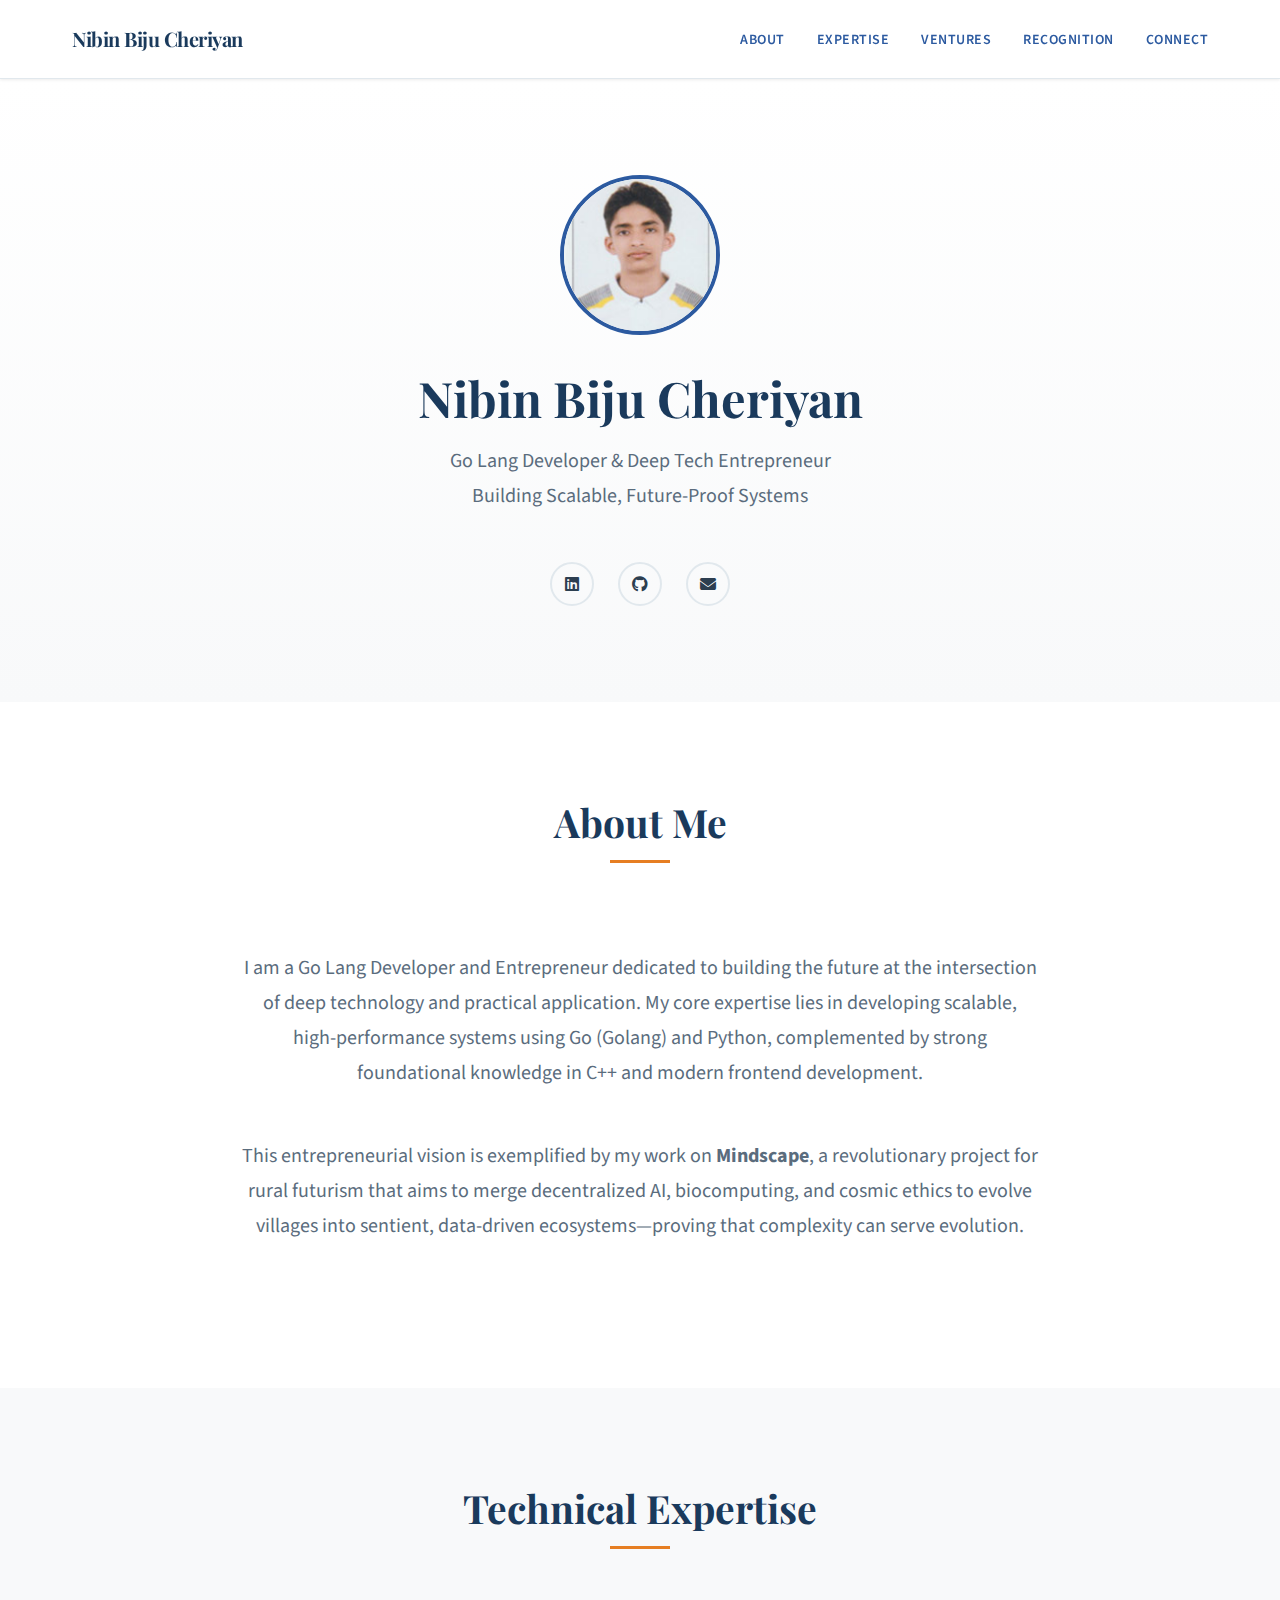
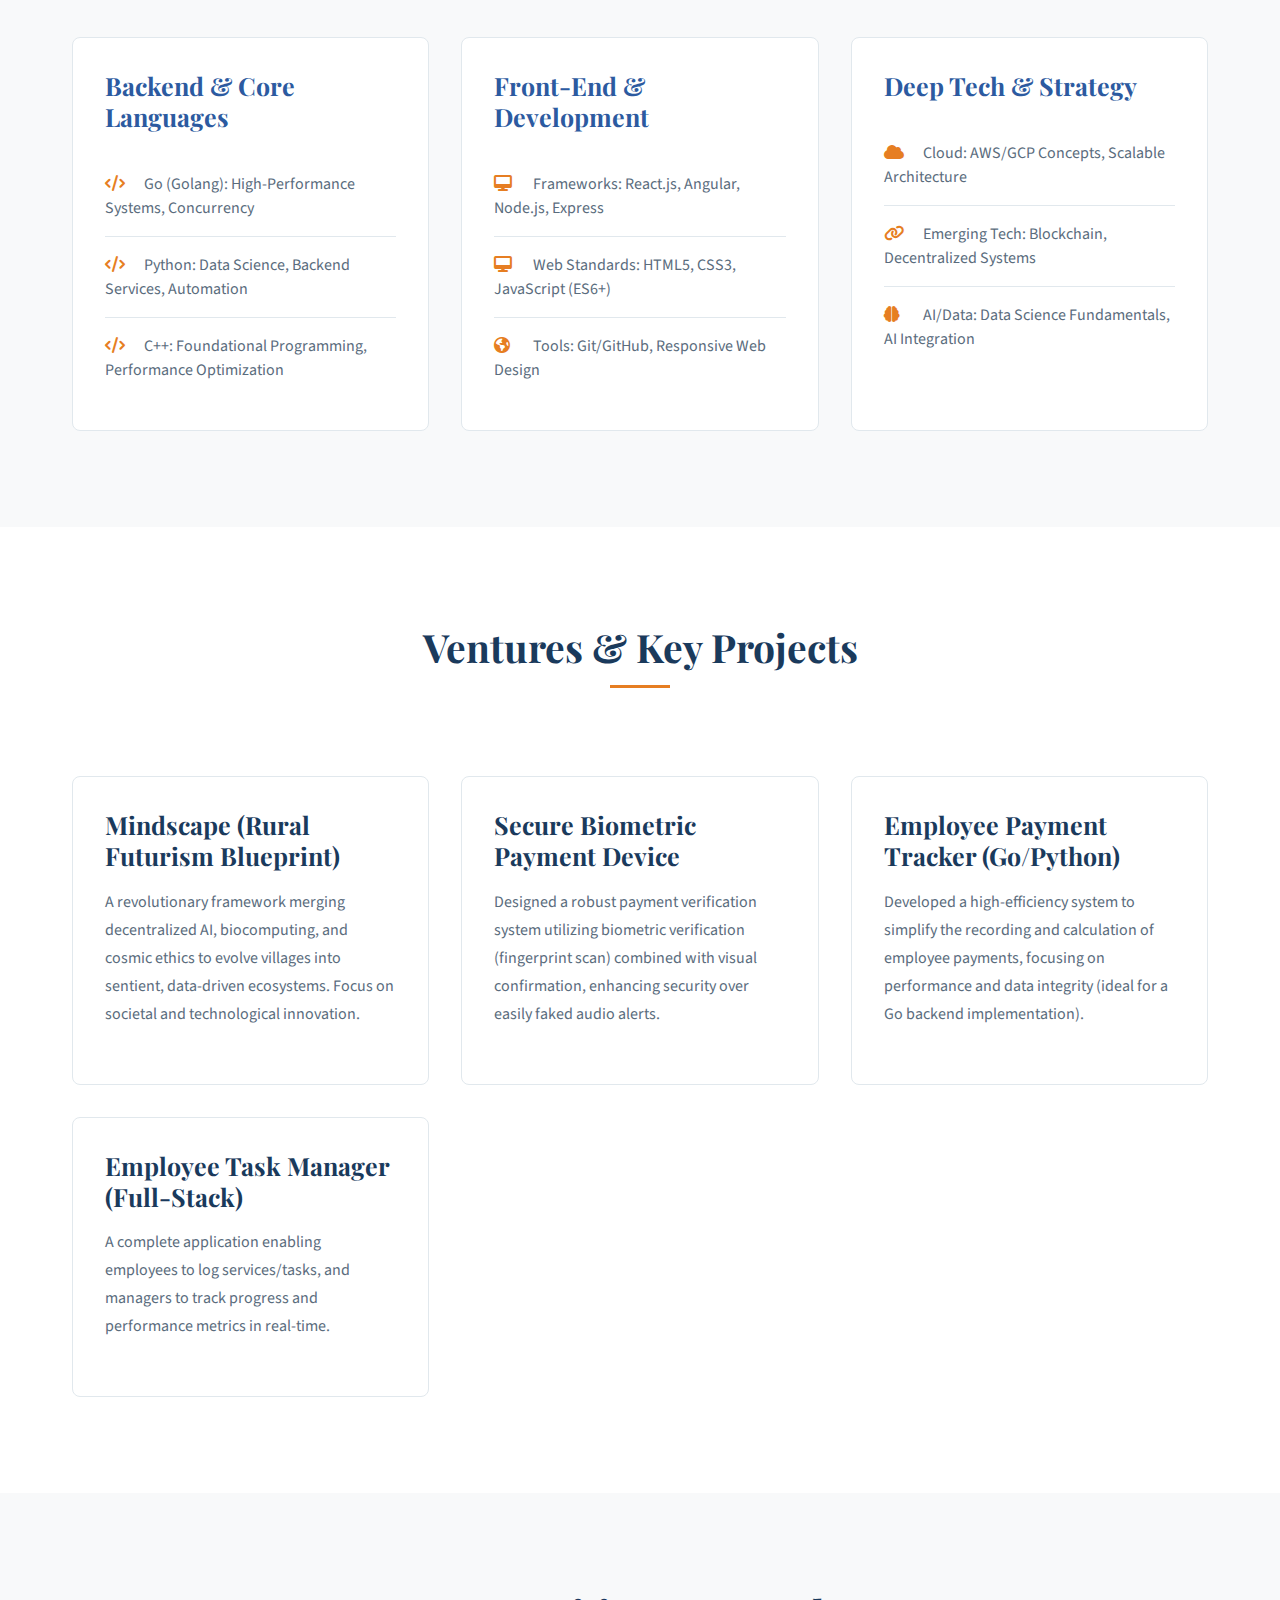
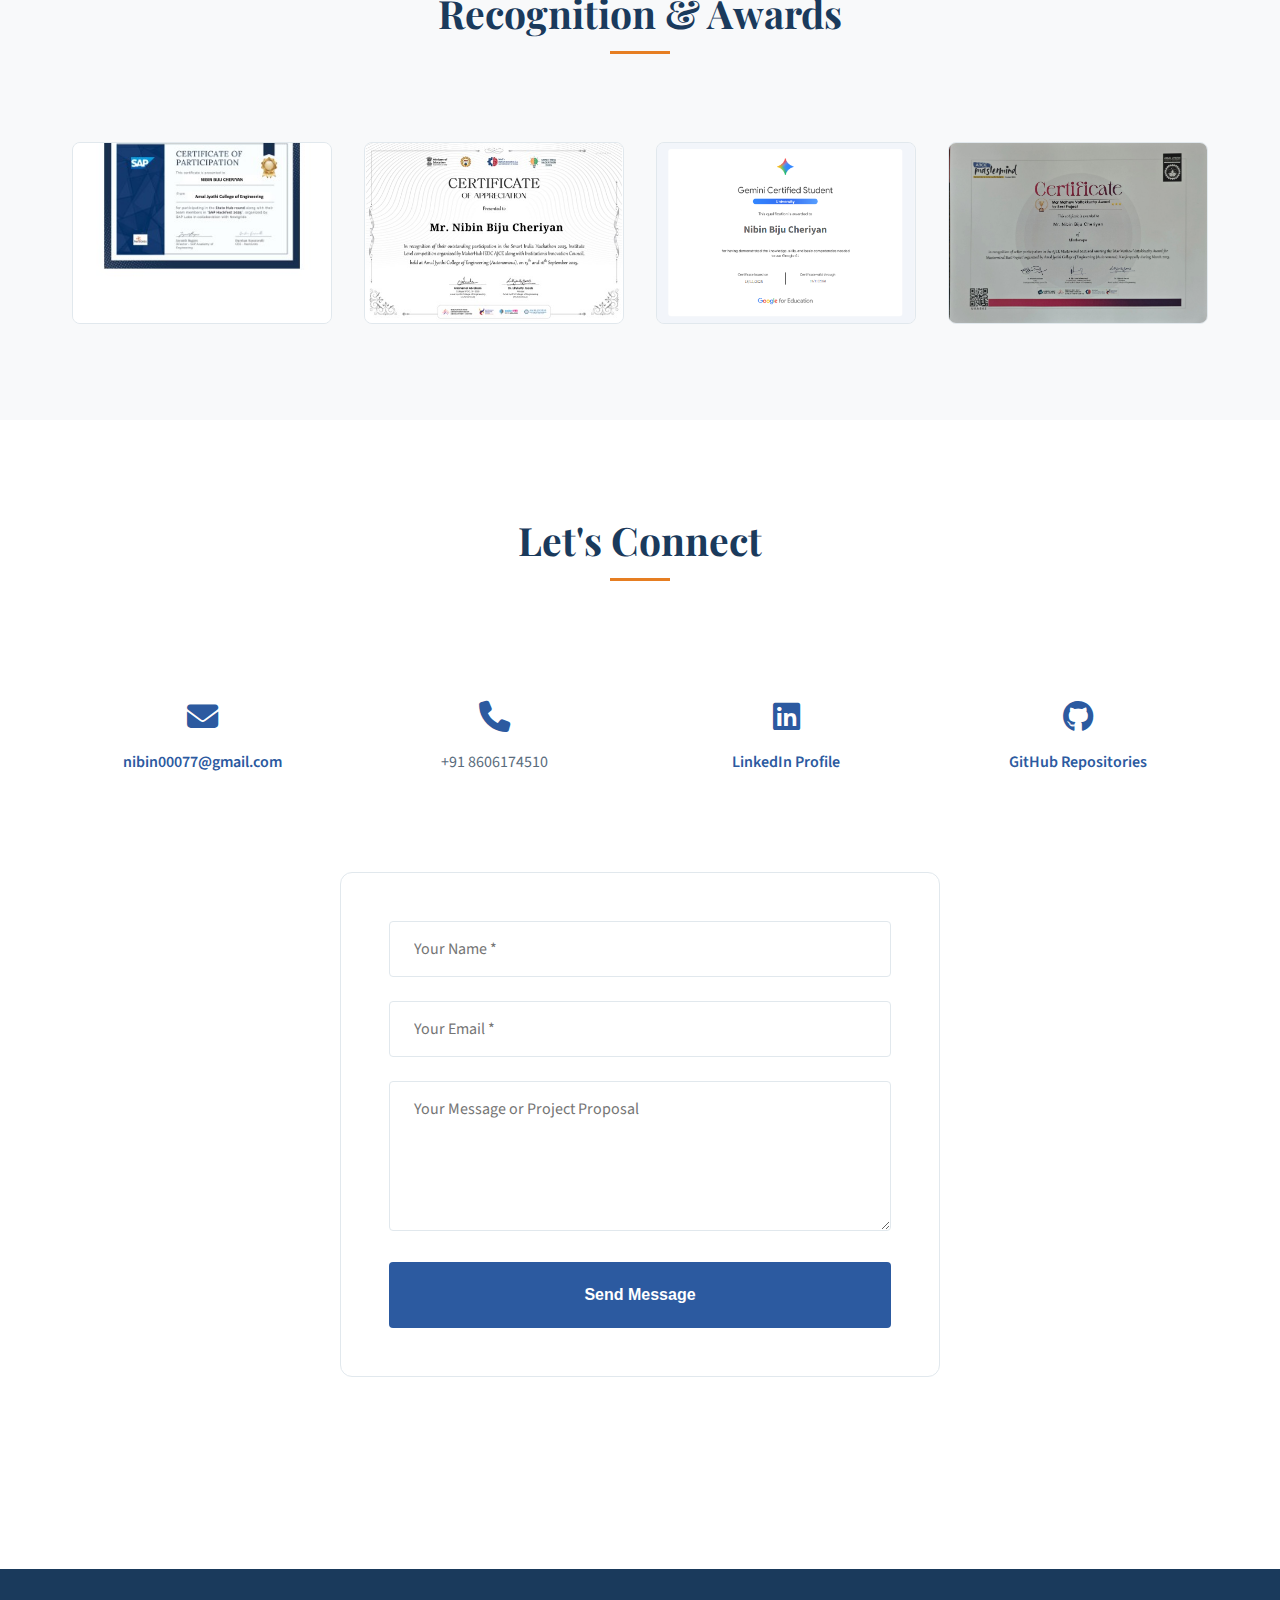
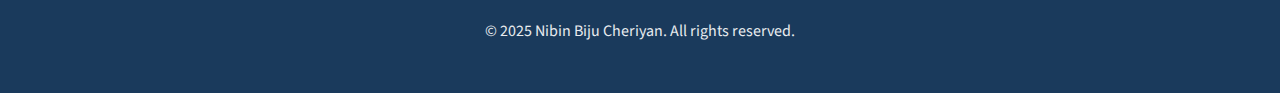
<file: index.html>
<!DOCTYPE html>
<html lang="en">
<head>
    <meta charset="UTF-8">
    <meta name="viewport" content="width=device-width, initial-scale=1.0">
    <title>Nibin Biju Cheriyan - Go Lang Developer & Entrepreneur</title>
    <link href="https://fonts.googleapis.com/css2?family=Playfair+Display:wght@600;700&family=Source+Sans+3:wght@400;600;700&display=swap" rel="stylesheet">
    <link rel="stylesheet" href="https://cdnjs.cloudflare.com/ajax/libs/font-awesome/6.4.0/css/all.min.css">
    <link rel="stylesheet" href="style.css">
    

</head>
<body>
    <nav>
        <div class="container">
            <div class="nav-container">
                <div class="nav-logo">Nibin Biju Cheriyan</div>
                <ul class="nav-links">
                    <li><a href="#about">About</a></li>
                    <li><a href="#skills">Expertise</a></li>
                    <li><a href="#projects">Ventures</a></li>
                    <li><a href="#achievements">Recognition</a></li>
                    <li><a href="#contact">Connect</a></li>
                </ul>
            </div>
        </div>
    </nav>

    <section class="hero">
        <div class="container">
            <img src="photos/nibin photo.jpg" alt="Nibin Biju Cheriyan" class="profile-image">
            <h1>Nibin Biju Cheriyan</h1>
            <p class="tagline">Go Lang Developer & Deep Tech Entrepreneur<br>Building Scalable, Future-Proof Systems</p>
            <div class="social-links">
                <a href="https://www.linkedin.com/in/nibin-biju-cheriyan-59a71b333/" target="_blank" aria-label="LinkedIn">
                    <i class="fab fa-linkedin"></i>
                </a>
                <a href="https://github.com/NibinBijuCheriyan/NibinBijuCheriyan" target="_blank" aria-label="GitHub">
                    <i class="fab fa-github"></i>
                </a>
                <a href="mailto:nibin00077@gmail.com" aria-label="Email">
                    <i class="fas fa-envelope"></i>
                </a>
            </div>
        </div>
    </section>

    <section id="about">
        <div class="container">
            <div class="section-header">
                <h2>About Me</h2>
            </div>
            <p class="section-intro">
                I am a Go Lang Developer and Entrepreneur dedicated to building the future at the intersection of deep technology and practical application. My core expertise lies in developing scalable, high-performance systems using Go (Golang) and Python, complemented by strong foundational knowledge in C++ and modern frontend development.
            </p>
            <p class="section-intro">
                This entrepreneurial vision is exemplified by my work on <strong>Mindscape</strong>, a revolutionary project for rural futurism that aims to merge decentralized AI, biocomputing, and cosmic ethics to evolve villages into sentient, data-driven ecosystems—proving that complexity can serve evolution.
            </p>
        </div>
    </section>

    <section id="skills">
        <div class="container">
            <div class="section-header">
                <h2>Technical Expertise</h2>
            </div>
            <div class="skills-grid">
                <div class="card skill-card">
                    <h3>Backend & Core Languages</h3>
                    <ul class="skill-list">
                        <li><i class="fas fa-code"></i> Go (Golang): High-Performance Systems, Concurrency</li>
                        <li><i class="fas fa-code"></i> Python: Data Science, Backend Services, Automation</li>
                        <li><i class="fas fa-code"></i> C++: Foundational Programming, Performance Optimization</li>
                    </ul>
                </div>
                <div class="card skill-card">
                    <h3>Front-End & Development</h3>
                    <ul class="skill-list">
                        <li><i class="fas fa-desktop"></i> Frameworks: React.js, Angular, Node.js, Express</li>
                        <li><i class="fas fa-desktop"></i> Web Standards: HTML5, CSS3, JavaScript (ES6+)</li>
                        <li><i class="fas fa-globe-americas"></i> Tools: Git/GitHub, Responsive Web Design</li>
                    </ul>
                </div>
                <div class="card skill-card">
                    <h3>Deep Tech & Strategy</h3>
                    <ul class="skill-list">
                        <li><i class="fas fa-cloud"></i> Cloud: AWS/GCP Concepts, Scalable Architecture</li>
                        <li><i class="fas fa-link"></i> Emerging Tech: Blockchain, Decentralized Systems</li>
                        <li><i class="fas fa-brain"></i> AI/Data: Data Science Fundamentals, AI Integration</li>
                    </ul>
                </div>
            </div>
        </div>
    </section>

    <section id="projects">
        <div class="container">
            <div class="section-header">
                <h2>Ventures & Key Projects</h2>
            </div>
            <div class="grid grid-2">
                <div class="card project-card">
                    <h4>Mindscape (Rural Futurism Blueprint)</h4>
                    <p>A revolutionary framework merging decentralized AI, biocomputing, and cosmic ethics to evolve villages into sentient, data-driven ecosystems. Focus on societal and technological innovation.</p>
                </div>
                <div class="card project-card">
                    <h4>Secure Biometric Payment Device</h4>
                    <p>Designed a robust payment verification system utilizing biometric verification (fingerprint scan) combined with visual confirmation, enhancing security over easily faked audio alerts.</p>
                </div>
                <div class="card project-card">
                    <h4>Employee Payment Tracker (Go/Python)</h4>
                    <p>Developed a high-efficiency system to simplify the recording and calculation of employee payments, focusing on performance and data integrity (ideal for a Go backend implementation).</p>
                </div>
                <div class="card project-card">
                    <h4>Employee Task Manager (Full-Stack)</h4>
                    <p>A complete application enabling employees to log services/tasks, and managers to track progress and performance metrics in real-time.</p>
                </div>
            </div>
        </div>
    </section>

    <section id="achievements">
        <div class="container">
            <div class="section-header">
                <h2>Recognition & Awards</h2>
            </div>
            <div class="achievements-grid">
                <a href="https://www.linkedin.com/feed/update/urn:li:activity:7374766475355656192/" target="_blank" class="achievement-item">
                    <img src="photos/1758281091814.png" alt="Achievement 1">
                </a>
                <a href="https://www.linkedin.com/feed/update/urn:li:activity:7386365289694855168/" target="_blank" class="achievement-item">
                    <img src="photos/1761046661204.png" alt="Achievement 2">
                </a>
                <a href="https://www.linkedin.com/feed/update/urn:li:activity:7396787389857234944/" target="_blank" class="achievement-item">
                    <img src="photos/gemini.png" alt="Achievement 3">
                </a>
                <a href="https://www.linkedin.com/posts/nibin-biju-cheriyan-59a71b333_innovation-engineering-award-activity-7310861863704055808-mqIA" target="_blank" class="achievement-item">
                    <img src="photos/1743045289296.png" alt="Achievement 4">
                </a>
            </div>
        </div>
    </section>

    <section id="contact">
        <div class="container">
            <div class="section-header">
                <h2>Let's Connect</h2>
            </div>
            <div class="contact-info">
                <div class="contact-item">
                    <i class="fas fa-envelope"></i>
                    <p><a href="mailto:nibin00077@gmail.com">nibin00077@gmail.com</a></p>
                </div>
                <div class="contact-item">
                    <i class="fas fa-phone"></i>
                    <p>+91 8606174510</p>
                </div>
                <div class="contact-item">
                    <i class="fab fa-linkedin"></i>
                    <p><a href="https://www.linkedin.com/in/nibin-biju-cheriyan-59a71b333/" target="_blank">LinkedIn Profile</a></p>
                </div>
                <div class="contact-item">
                    <i class="fab fa-github"></i>
                    <p><a href="https://github.com/NibinBijuCheriyan/NibinBijuCheriyan" target="_blank">GitHub Repositories</a></p>
                </div>
            </div>
            
            <form class="contact-form" onsubmit="alert('Thank you for your message! I will be in touch soon.'); return false;">
                <div class="form-group">
                    <input type="text" placeholder="Your Name *" required>
                </div>
                <div class="form-group">
                    <input type="email" placeholder="Your Email *" required>
                </div>
                <div class="form-group">
                    <textarea placeholder="Your Message or Project Proposal"></textarea>
                </div>
                <button type="submit" class="btn-primary">Send Message</button>
            </form>
        </div>
    </section>

    <footer>
        <div class="container">
            <p>&copy; 2025 Nibin Biju Cheriyan. All rights reserved.</p>
        </div>
    </footer>

    <script>
        // Smooth scroll
        document.querySelectorAll('a[href^="#"]').forEach(anchor => {
            anchor.addEventListener('click', function (e) {
                e.preventDefault();
                const target = document.querySelector(this.getAttribute('href'));
                if (target) {
                    target.scrollIntoView({ behavior: 'smooth' });
                }
            });
        });
    </script>
</body>
</html>
</file>
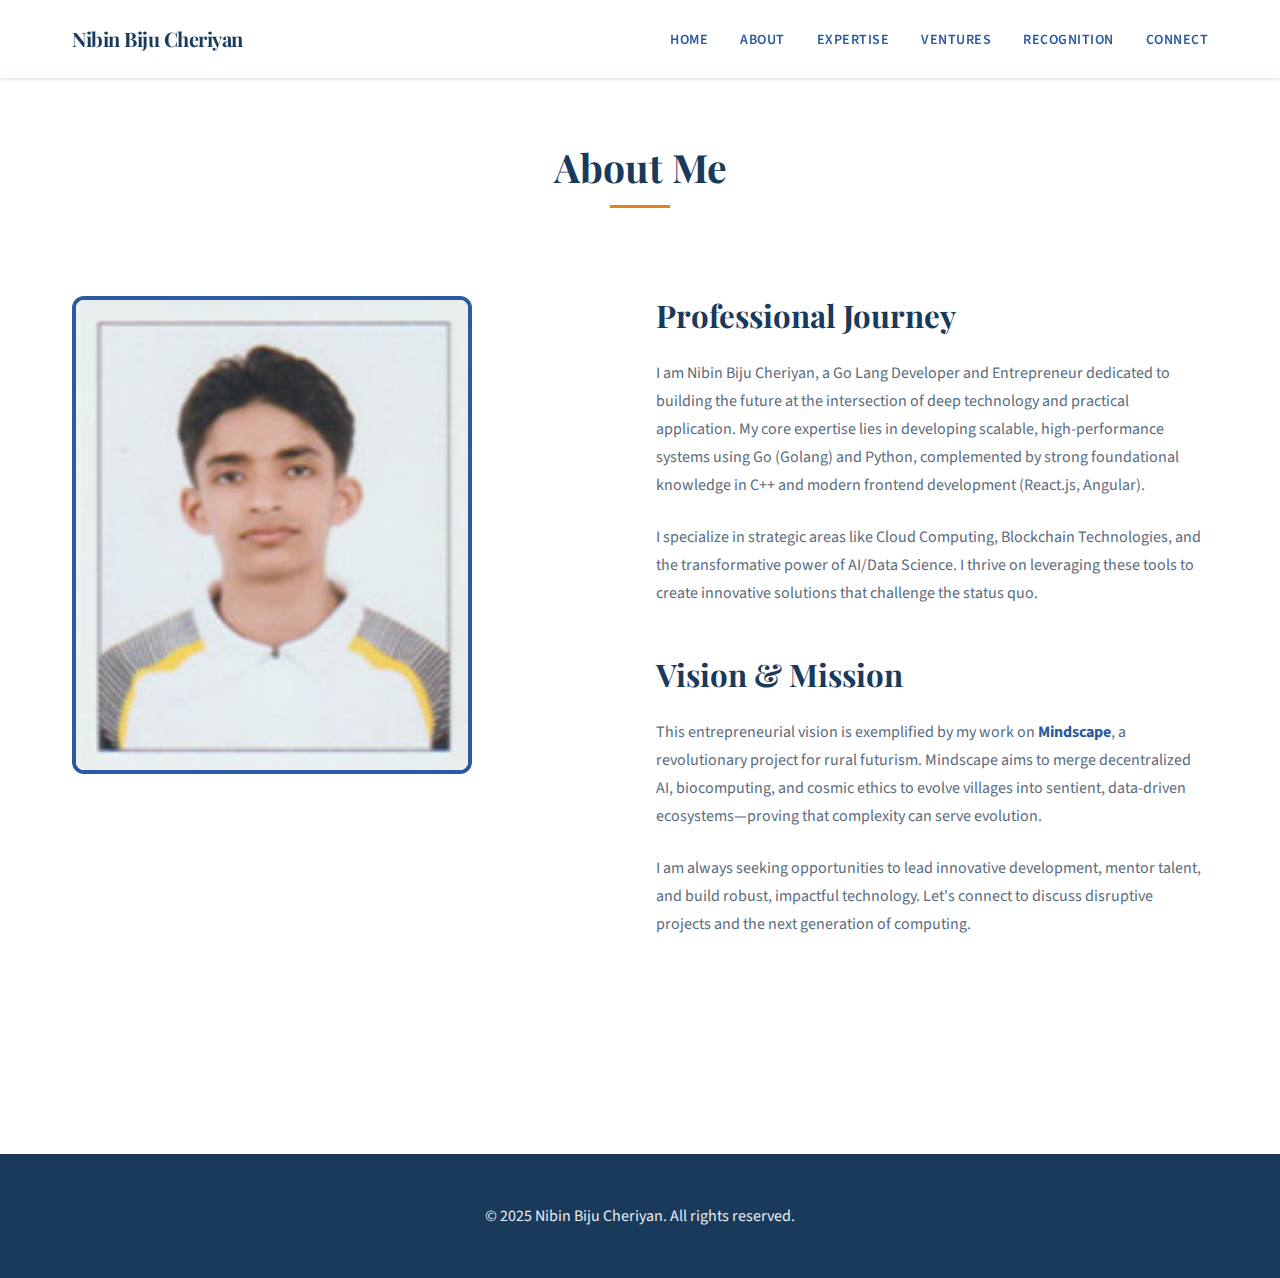
<file: about.html>
<!DOCTYPE html>
<html lang="en">
<head>
    <meta charset="UTF-8">
    <meta name="viewport" content="width=device-width, initial-scale=1.0">
    <title>About Me</title>
    <link rel="stylesheet" href="style.css">
    <link href="https://fonts.googleapis.com/css2?family=Playfair+Display:wght@600;700&family=Source+Sans+3:wght@400;600;700&display=swap" rel="stylesheet">
    <link rel="stylesheet" href="https://cdnjs.cloudflare.com/ajax/libs/font-awesome/6.4.0/css/all.min.css">
</head>
<body>

    <!-- navbar -->
    <nav>
        <div class="container">
            <div class="nav-container">
                <div class="nav-logo" onclick="navigateTo('home')">Nibin Biju Cheriyan</div>
                <ul class="nav-links">
                    <li><a href="index.html">Home</a></li>
                    <li><a href="about.html">About</a></li>
                    <li><a href="expertise.html">Expertise</a></li>
                    <li><a href="ventures.html">Ventures</a></li>
                    <li><a href="recoginition.html">Recognition</a></li>
                    <li><a href="connect.html">Connect</a></li>
                </ul>
            </div>
        </div>
    </nav>

    
     <div id="about" class="page">
        <section style="padding-top: var(--space-2xl);">
            <div class="container">
                <div class="section-header">
                    <h2>About Me</h2>
                </div>
                <div class="grid grid-2" style="align-items: start;">
                    <div>
                        <img src="photos/nibin photo.jpg" alt="Nibin Biju Cheriyan" style="width: 100%; max-width: 400px; border-radius: var(--radius-lg); border: 4px solid var(--primary-color);">
                    </div>
                    <div>
                        <h3>Professional Journey</h3>
                        <p style="color: var(--text-secondary); line-height: var(--line-height-relaxed);">
                            I am Nibin Biju Cheriyan, a Go Lang Developer and Entrepreneur dedicated to building the future at the intersection of deep technology and practical application. My core expertise lies in developing scalable, high-performance systems using Go (Golang) and Python, complemented by strong foundational knowledge in C++ and modern frontend development (React.js, Angular).
                        </p>
                        <p style="color: var(--text-secondary); line-height: var(--line-height-relaxed);">
                            I specialize in strategic areas like Cloud Computing, Blockchain Technologies, and the transformative power of AI/Data Science. I thrive on leveraging these tools to create innovative solutions that challenge the status quo.
                        </p>
                        
                        <h3 style="margin-top: var(--space-xl);">Vision & Mission</h3>
                        <p style="color: var(--text-secondary); line-height: var(--line-height-relaxed);">
                            This entrepreneurial vision is exemplified by my work on <strong style="color: var(--primary-color);">Mindscape</strong>, a revolutionary project for rural futurism. Mindscape aims to merge decentralized AI, biocomputing, and cosmic ethics to evolve villages into sentient, data-driven ecosystems—proving that complexity can serve evolution.
                        </p>
                        <p style="color: var(--text-secondary); line-height: var(--line-height-relaxed);">
                            I am always seeking opportunities to lead innovative development, mentor talent, and build robust, impactful technology. Let's connect to discuss disruptive projects and the next generation of computing.
                        </p>
                    </div>
                </div>
            </div>
        </section>
    </div>
    
     <footer>
        <div class="container">
            <p>&copy; 2025 Nibin Biju Cheriyan. All rights reserved.</p>
        </div>
    </footer>

        <script>
        function navigateTo(pageId) {
            // Hide all pages
            document.querySelectorAll('.page').forEach(page => {
                page.classList.remove('active');
            });
            
            // Show selected page
            document.getElementById(pageId).classList.add('active');
            
            // Update active nav link
            document.querySelectorAll('.nav-links a').forEach(link => {
                link.classList.remove('active');
            });
            event.target.classList.add('active');
            
            // Scroll to top
            window.scrollTo({ top: 0, behavior: 'smooth' });
        }
    </script>
</body>
</html>
</file>
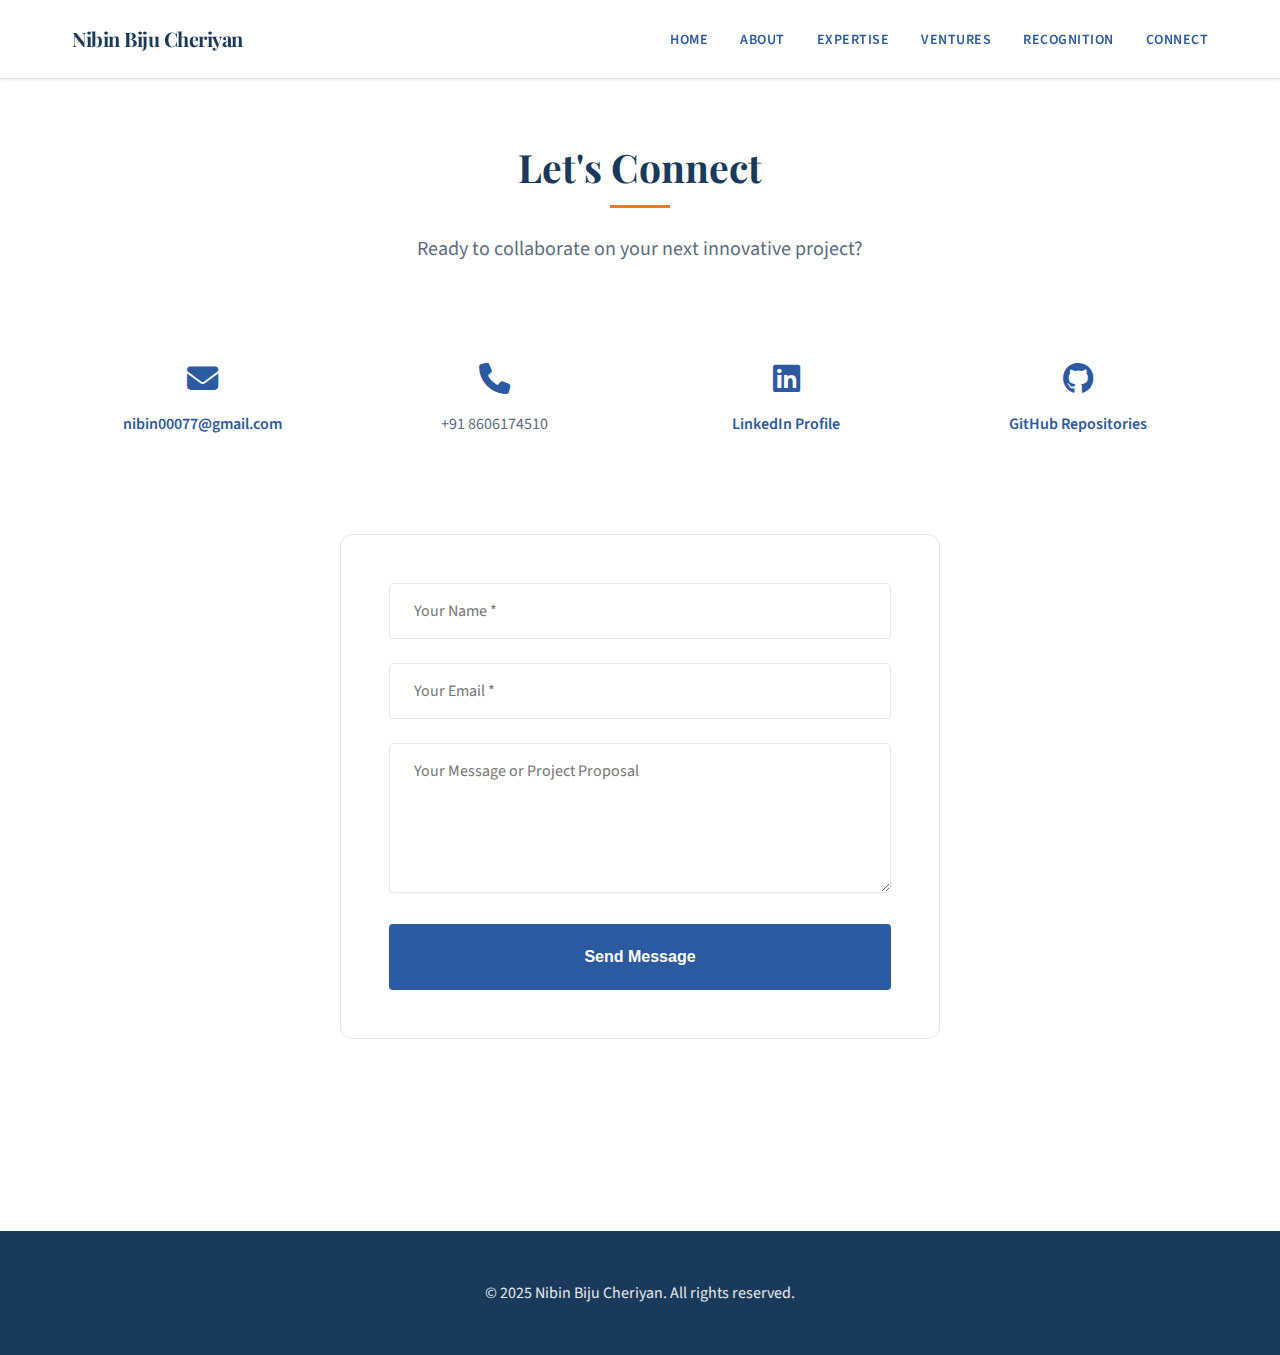
<file: connect.html>
<!DOCTYPE html>
<html lang="en">
<head>
    <meta charset="UTF-8">
    <meta name="viewport" content="width=device-width, initial-scale=1.0">
    <title>Let's connect</title>
    <link rel="stylesheet" href="style.css">
    <link href="https://fonts.googleapis.com/css2?family=Playfair+Display:wght@600;700&family=Source+Sans+3:wght@400;600;700&display=swap" rel="stylesheet">
    <link rel="stylesheet" href="https://cdnjs.cloudflare.com/ajax/libs/font-awesome/6.4.0/css/all.min.css">
</head>
<body>
        <!-- navbar -->
    <nav>
        <div class="container">
            <div class="nav-container">
                <div class="nav-logo" onclick="navigateTo('home')">Nibin Biju Cheriyan</div>
                <ul class="nav-links">
                    <li><a href="index.html">Home</a></li>
                    <li><a href="about.html">About</a></li>
                    <li><a href="expertise.html">Expertise</a></li>
                    <li><a href="ventures.html">Ventures</a></li>
                    <li><a href="recoginition.html">Recognition</a></li>
                    <li><a href="connect.html">Connect</a></li>
                </ul>
            </div>
        </div>
    </nav>

    
    <!-- CONTACT PAGE -->
    <div id="contact" class="page">
        <section style="padding-top: var(--space-2xl);">
            <div class="container">
                <div class="section-header">
                    <h2>Let's Connect</h2>
                    <p class="section-intro">Ready to collaborate on your next innovative project?</p>
                </div>
                <div class="contact-info">
                    <div class="contact-item">
                        <i class="fas fa-envelope"></i>
                        <p><a href="mailto:nibin00077@gmail.com">nibin00077@gmail.com</a></p>
                    </div>
                    <div class="contact-item">
                        <i class="fas fa-phone"></i>
                        <p>+91 8606174510</p>
                    </div>
                    <div class="contact-item">
                        <i class="fab fa-linkedin"></i>
                        <p><a href="https://www.linkedin.com/in/nibin-biju-cheriyan-59a71b333/" target="_blank">LinkedIn Profile</a></p>
                    </div>
                    <div class="contact-item">
                        <i class="fab fa-github"></i>
                        <p><a href="https://github.com/NibinBijuCheriyan/NibinBijuCheriyan" target="_blank">GitHub Repositories</a></p>
                    </div>
                </div>
                
                <form class="contact-form" onsubmit="alert('Thank you for your message! I will be in touch soon.'); return false;">
                    <div class="form-group">
                        <input type="text" placeholder="Your Name *" required>
                    </div>
                    <div class="form-group">
                        <input type="email" placeholder="Your Email *" required>
                    </div>
                    <div class="form-group">
                        <textarea placeholder="Your Message or Project Proposal"></textarea>
                    </div>
                    <button type="submit" class="btn-primary">Send Message</button>
                </form>
            </div>
        </section>
    </div>


    
     <footer>
        <div class="container">
            <p>&copy; 2025 Nibin Biju Cheriyan. All rights reserved.</p>
        </div>
    </footer>

        <script>
        function navigateTo(pageId) {
            // Hide all pages
            document.querySelectorAll('.page').forEach(page => {
                page.classList.remove('active');
            });
            
            // Show selected page
            document.getElementById(pageId).classList.add('active');
            
            // Update active nav link
            document.querySelectorAll('.nav-links a').forEach(link => {
                link.classList.remove('active');
            });
            event.target.classList.add('active');
            
            // Scroll to top
            window.scrollTo({ top: 0, behavior: 'smooth' });
        }
    </script>
</body>
</html>
</file>
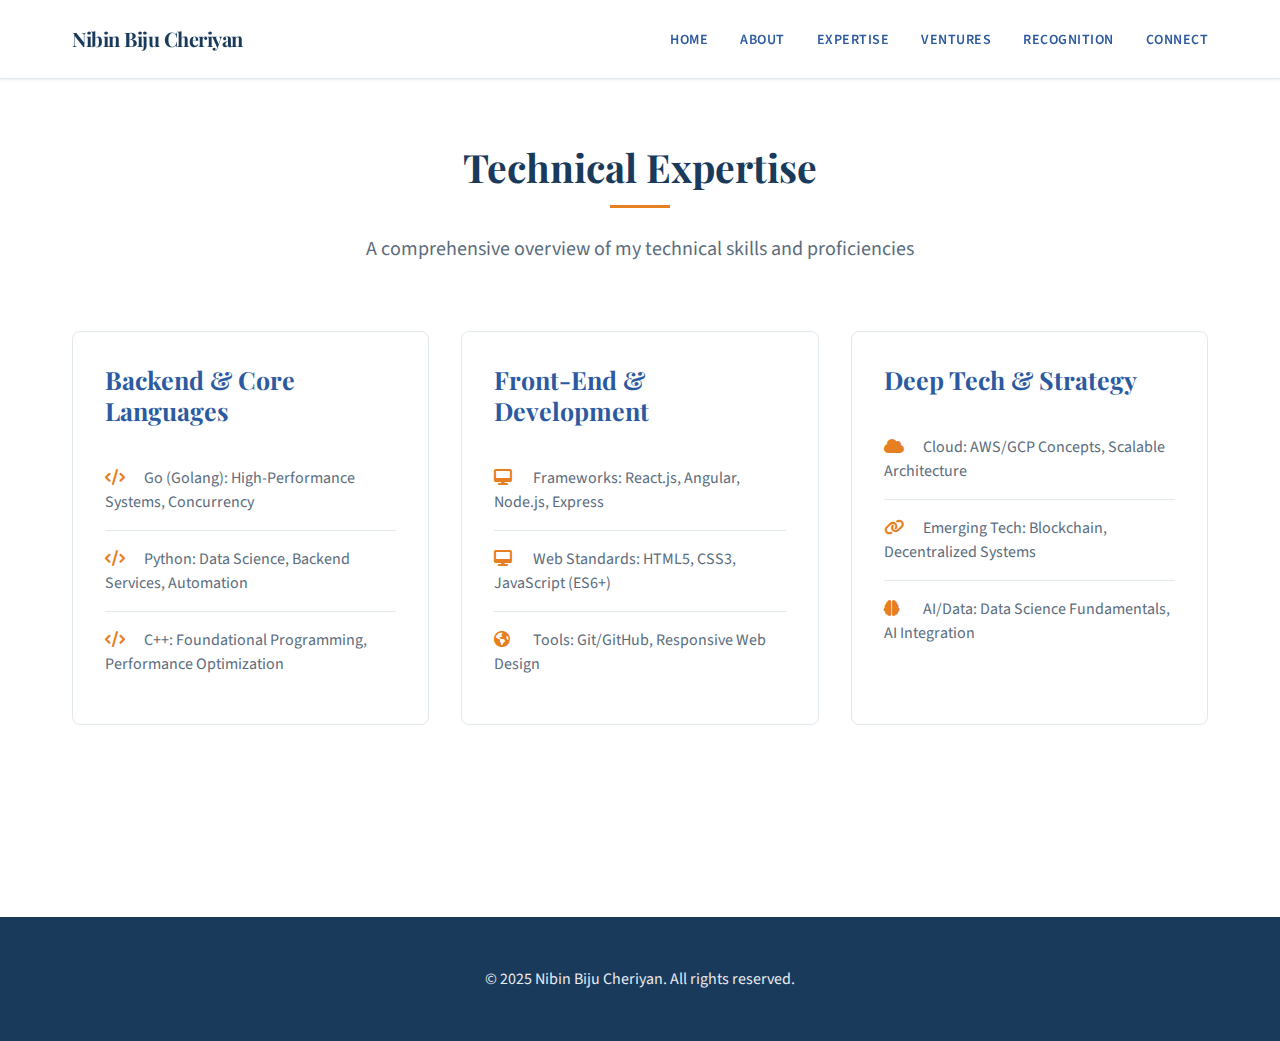
<file: expertise.html>
<!DOCTYPE html>
<html lang="en">
<head>
    <meta charset="UTF-8">
    <meta name="viewport" content="width=device-width, initial-scale=1.0">
    <title>Expertise</title>
    <link rel="stylesheet" href="style.css">
    <link href="https://fonts.googleapis.com/css2?family=Playfair+Display:wght@600;700&family=Source+Sans+3:wght@400;600;700&display=swap" rel="stylesheet">
    <link rel="stylesheet" href="https://cdnjs.cloudflare.com/ajax/libs/font-awesome/6.4.0/css/all.min.css">
</head>
<body>
        <!-- navbar -->
    <nav>
        <div class="container">
            <div class="nav-container">
                <div class="nav-logo" onclick="navigateTo('home')">Nibin Biju Cheriyan</div>
                <ul class="nav-links">
                    <li><a href="index.html">Home</a></li>
                    <li><a href="about.html">About</a></li>
                    <li><a href="expertise.html">Expertise</a></li>
                    <li><a href="ventures.html">Ventures</a></li>
                    <li><a href="recoginition.html">Recognition</a></li>
                    <li><a href="connect.html">Connect</a></li>
                </ul>
            </div>
        </div>
    </nav>

 <div id="skills" class="page">
        <section style="padding-top: var(--space-2xl);">
            <div class="container">
                <div class="section-header">
                    <h2>Technical Expertise</h2>
                    <p class="section-intro">A comprehensive overview of my technical skills and proficiencies</p>
                </div>
                <div class="skills-grid">
                    <div class="card skill-card">
                        <h3>Backend & Core Languages</h3>
                        <ul class="skill-list">
                            <li><i class="fas fa-code"></i> Go (Golang): High-Performance Systems, Concurrency</li>
                            <li><i class="fas fa-code"></i> Python: Data Science, Backend Services, Automation</li>
                            <li><i class="fas fa-code"></i> C++: Foundational Programming, Performance Optimization</li>
                        </ul>
                    </div>
                    <div class="card skill-card">
                        <h3>Front-End & Development</h3>
                        <ul class="skill-list">
                            <li><i class="fas fa-desktop"></i> Frameworks: React.js, Angular, Node.js, Express</li>
                            <li><i class="fas fa-desktop"></i> Web Standards: HTML5, CSS3, JavaScript (ES6+)</li>
                            <li><i class="fas fa-globe-americas"></i> Tools: Git/GitHub, Responsive Web Design</li>
                        </ul>
                    </div>
                    <div class="card skill-card">
                        <h3>Deep Tech & Strategy</h3>
                        <ul class="skill-list">
                            <li><i class="fas fa-cloud"></i> Cloud: AWS/GCP Concepts, Scalable Architecture</li>
                            <li><i class="fas fa-link"></i> Emerging Tech: Blockchain, Decentralized Systems</li>
                            <li><i class="fas fa-brain"></i> AI/Data: Data Science Fundamentals, AI Integration</li>
                        </ul>
                    </div>
                </div>
            </div>
        </section>
    </div>



    
     <footer>
        <div class="container">
            <p>&copy; 2025 Nibin Biju Cheriyan. All rights reserved.</p>
        </div>
    </footer>

        <script>
        function navigateTo(pageId) {
            // Hide all pages
            document.querySelectorAll('.page').forEach(page => {
                page.classList.remove('active');
            });
            
            // Show selected page
            document.getElementById(pageId).classList.add('active');
            
            // Update active nav link
            document.querySelectorAll('.nav-links a').forEach(link => {
                link.classList.remove('active');
            });
            event.target.classList.add('active');
            
            // Scroll to top
            window.scrollTo({ top: 0, behavior: 'smooth' });
        }
    </script>
    
</body>
</html>
</file>
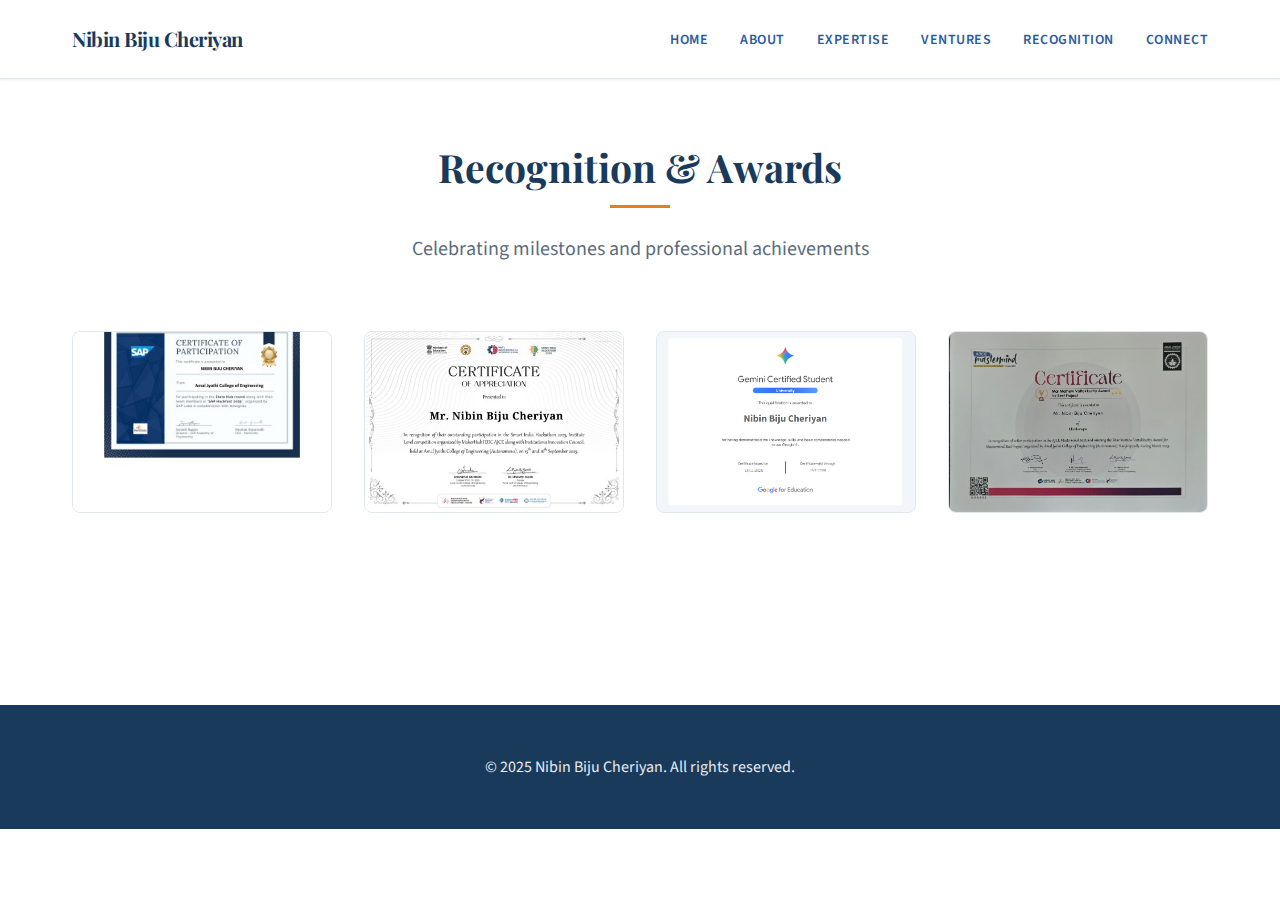
<file: recoginition.html>
<!DOCTYPE html>
<html lang="en">
<head>
    <meta charset="UTF-8">
    <meta name="viewport" content="width=device-width, initial-scale=1.0">
    <title>Recognition</title>
    <link rel="stylesheet" href="style.css">
    <link href="https://fonts.googleapis.com/css2?family=Playfair+Display:wght@600;700&family=Source+Sans+3:wght@400;600;700&display=swap" rel="stylesheet">
    <link rel="stylesheet" href="https://cdnjs.cloudflare.com/ajax/libs/font-awesome/6.4.0/css/all.min.css">
</head>
<body>
        <!-- navbar -->
    <nav>
        <div class="container">
            <div class="nav-container">
                <div class="nav-logo" onclick="navigateTo('home')">Nibin Biju Cheriyan</div>
                <ul class="nav-links">
                    <li><a href="index.html">Home</a></li>
                    <li><a href="about.html">About</a></li>
                    <li><a href="expertise.html">Expertise</a></li>
                    <li><a href="ventures.html">Ventures</a></li>
                    <li><a href="recoginition.html">Recognition</a></li>
                    <li><a href="connect.html">Connect</a></li>
                </ul>
            </div>
        </div>
    </nav>

    <div id="achievements" class="page">
        <section style="padding-top: var(--space-2xl);">
            <div class="container">
                <div class="section-header">
                    <h2>Recognition & Awards</h2>
                    <p class="section-intro">Celebrating milestones and professional achievements</p>
                </div>
                <div class="achievements-grid">
                    <a href="https://www.linkedin.com/feed/update/urn:li:activity:7374766475355656192/" target="_blank" class="achievement-item">
                        <img src="photos/1758281091814.png" alt="Achievement 1">
                    </a>
                    <a href="https://www.linkedin.com/feed/update/urn:li:activity:7386365289694855168/" target="_blank" class="achievement-item">
                        <img src="photos/1761046661204.png" alt="Achievement 2">
                    </a>
                    <a href="https://www.linkedin.com/feed/update/urn:li:activity:7396787389857234944/" target="_blank" class="achievement-item">
                        <img src="photos/gemini.png" alt="Achievement 3">
                    </a>
                    <a href="https://www.linkedin.com/posts/nibin-biju-cheriyan-59a71b333_innovation-engineering-award-activity-7310861863704055808-mqIA" target="_blank" class="achievement-item">
                        <img src="photos/1743045289296.png" alt="Achievement 4">
                    </a>
                </div>
            </div>
        </section>
    </div>



    
     <footer>
        <div class="container">
            <p>&copy; 2025 Nibin Biju Cheriyan. All rights reserved.</p>
        </div>
    </footer>

        <script>
        function navigateTo(pageId) {
            // Hide all pages
            document.querySelectorAll('.page').forEach(page => {
                page.classList.remove('active');
            });
            
            // Show selected page
            document.getElementById(pageId).classList.add('active');
            
            // Update active nav link
            document.querySelectorAll('.nav-links a').forEach(link => {
                link.classList.remove('active');
            });
            event.target.classList.add('active');
            
            // Scroll to top
            window.scrollTo({ top: 0, behavior: 'smooth' });
        }
    </script>
</body>
</html>
</file>
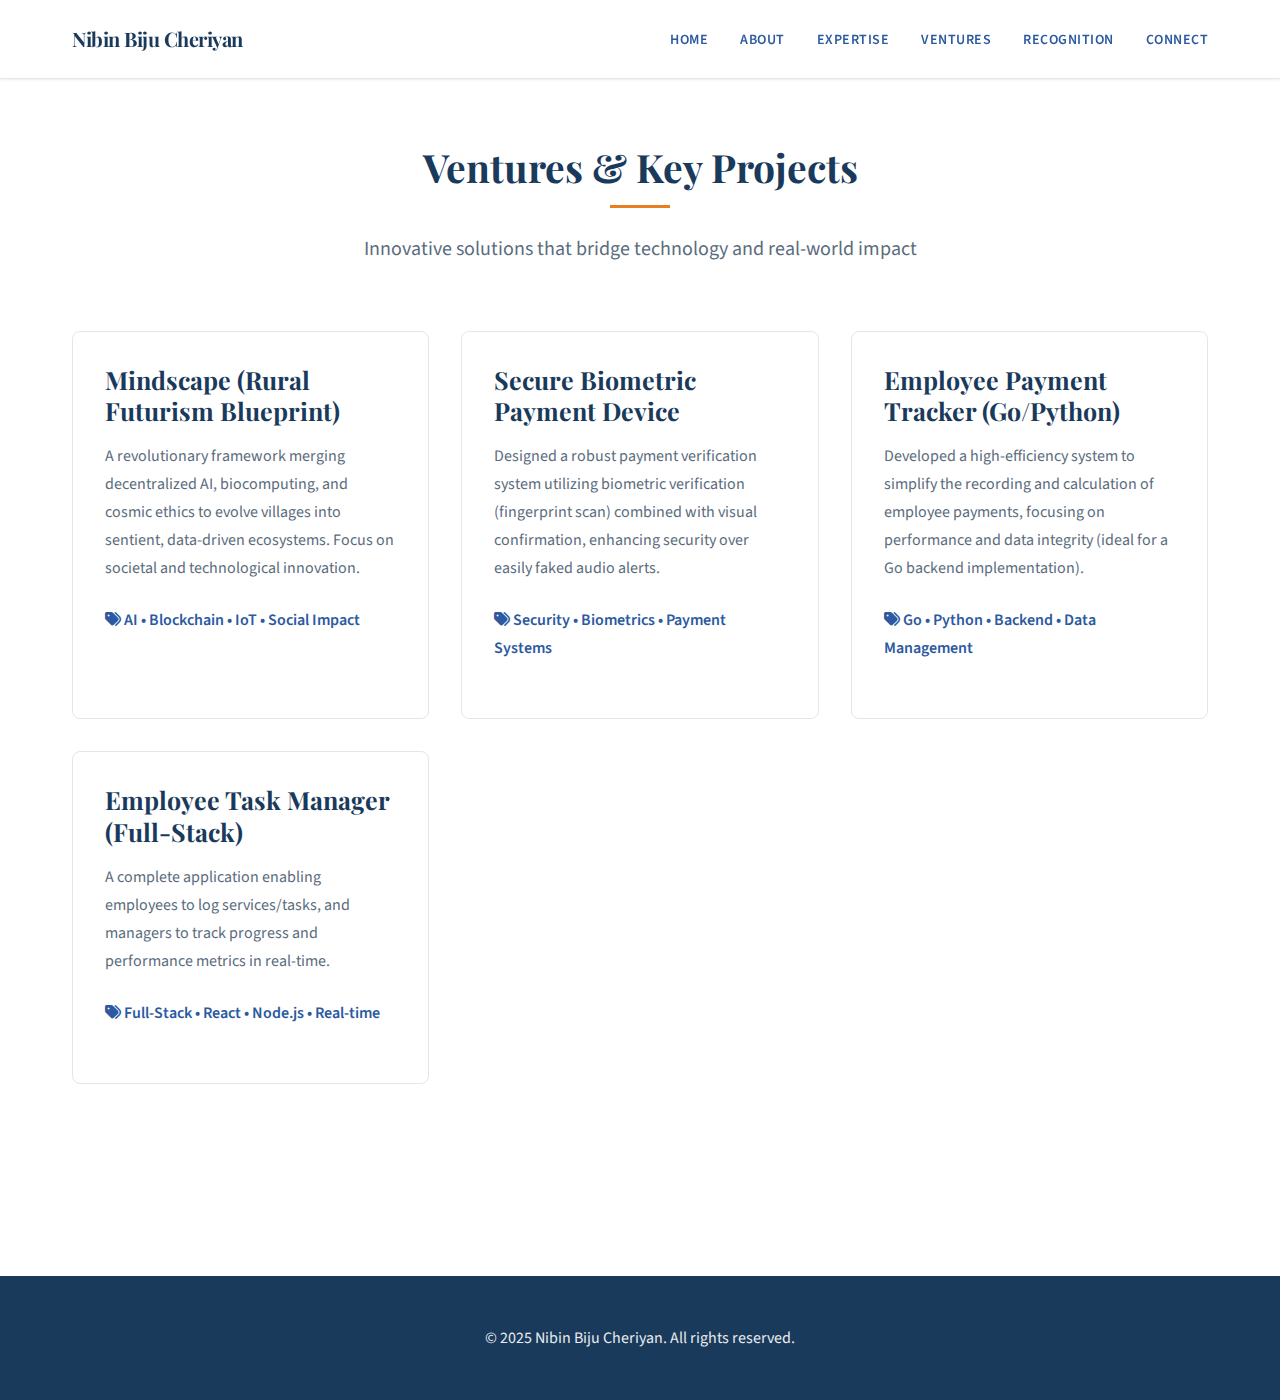
<file: ventures.html>
<!DOCTYPE html>
<html lang="en">
<head>
    <meta charset="UTF-8">
    <meta name="viewport" content="width=device-width, initial-scale=1.0">
    <title>Ventures</title>
    <link rel="stylesheet" href="style.css">
    <link href="https://fonts.googleapis.com/css2?family=Playfair+Display:wght@600;700&family=Source+Sans+3:wght@400;600;700&display=swap" rel="stylesheet">
    <link rel="stylesheet" href="https://cdnjs.cloudflare.com/ajax/libs/font-awesome/6.4.0/css/all.min.css">
</head>
<body>
        <!-- navbar -->
    <nav>
        <div class="container">
            <div class="nav-container">
                <div class="nav-logo" onclick="navigateTo('home')">Nibin Biju Cheriyan</div>
                <ul class="nav-links">
                    <li><a href="index.html">Home</a></li>
                    <li><a href="about.html">About</a></li>
                    <li><a href="expertise.html">Expertise</a></li>
                    <li><a href="ventures.html">Ventures</a></li>
                    <li><a href="recoginition.html">Recognition</a></li>
                    <li><a href="connect.html">Connect</a></li>
                </ul>
            </div>
        </div>
    </nav>

      <!-- PROJECTS PAGE -->
    <div id="projects" class="page">
        <section style="padding-top: var(--space-2xl);">
            <div class="container">
                <div class="section-header">
                    <h2>Ventures & Key Projects</h2>
                    <p class="section-intro">Innovative solutions that bridge technology and real-world impact</p>
                </div>
                <div class="grid grid-2">
                    <div class="card project-card">
                        <h4>Mindscape (Rural Futurism Blueprint)</h4>
                        <p>A revolutionary framework merging decentralized AI, biocomputing, and cosmic ethics to evolve villages into sentient, data-driven ecosystems. Focus on societal and technological innovation.</p>
                        <p style="margin-top: var(--space-md); color: var(--primary-color); font-weight: 600;">
                            <i class="fas fa-tags"></i> AI • Blockchain • IoT • Social Impact
                        </p>
                    </div>
                    <div class="card project-card">
                        <h4>Secure Biometric Payment Device</h4>
                        <p>Designed a robust payment verification system utilizing biometric verification (fingerprint scan) combined with visual confirmation, enhancing security over easily faked audio alerts.</p>
                        <p style="margin-top: var(--space-md); color: var(--primary-color); font-weight: 600;">
                            <i class="fas fa-tags"></i> Security • Biometrics • Payment Systems
                        </p>
                    </div>
                    <div class="card project-card">
                        <h4>Employee Payment Tracker (Go/Python)</h4>
                        <p>Developed a high-efficiency system to simplify the recording and calculation of employee payments, focusing on performance and data integrity (ideal for a Go backend implementation).</p>
                        <p style="margin-top: var(--space-md); color: var(--primary-color); font-weight: 600;">
                            <i class="fas fa-tags"></i> Go • Python • Backend • Data Management
                        </p>
                    </div>
                    <div class="card project-card">
                        <h4>Employee Task Manager (Full-Stack)</h4>
                        <p>A complete application enabling employees to log services/tasks, and managers to track progress and performance metrics in real-time.</p>
                        <p style="margin-top: var(--space-md); color: var(--primary-color); font-weight: 600;">
                            <i class="fas fa-tags"></i> Full-Stack • React • Node.js • Real-time
                        </p>
                    </div>
                </div>
            </div>
        </section>
    </div>

    
    
     <footer>
        <div class="container">
            <p>&copy; 2025 Nibin Biju Cheriyan. All rights reserved.</p>
        </div>
    </footer>

        <script>
        function navigateTo(pageId) {
            // Hide all pages
            document.querySelectorAll('.page').forEach(page => {
                page.classList.remove('active');
            });
            
            // Show selected page
            document.getElementById(pageId).classList.add('active');
            
            // Update active nav link
            document.querySelectorAll('.nav-links a').forEach(link => {
                link.classList.remove('active');
            });
            event.target.classList.add('active');
            
            // Scroll to top
            window.scrollTo({ top: 0, behavior: 'smooth' });
        }
    </script>
</body>

</html>
</file>
<file: style.css>
* {
            margin: 0;
            padding: 0;
            box-sizing: border-box;
        }

        :root {
            
            --primary-color: #2c5aa0;
            --secondary-color: #1a3a5c;
            --accent-color: #e67e22;
            --text-primary: #2c3e50;
            --text-secondary: #5a6c7d;
            --background: #ffffff;
            --background-alt: #f8f9fa;
            --border-color: #e1e8ed;
            
           
            --font-size-base: 16px;
            --font-size-sm: 0.875rem;
            --font-size-md: 1rem;
            --font-size-lg: 1.25rem;
            --font-size-xl: 1.563rem;
            --font-size-2xl: 1.953rem;
            --font-size-3xl: 2.441rem;
            --font-size-4xl: 3.052rem;
            
           
            --space-xs: 0.5rem;
            --space-sm: 1rem;
            --space-md: 1.5rem;
            --space-lg: 2rem;
            --space-xl: 3rem;
            --space-2xl: 4rem;
            --space-3xl: 6rem;
            
            
            --line-height-tight: 1.25;
            --line-height-normal: 1.5;
            --line-height-relaxed: 1.75;
            
           
            --radius-sm: 4px;
            --radius-md: 8px;
            --radius-lg: 12px;
            
            
            --shadow-sm: 0 1px 3px rgba(0, 0, 0, 0.08);
            --shadow-md: 0 4px 6px rgba(0, 0, 0, 0.1);
            --shadow-lg: 0 10px 20px rgba(0, 0, 0, 0.12);
        }

        body {
            font-family: 'Source Sans 3', -apple-system, BlinkMacSystemFont, 'Segoe UI', sans-serif;
            font-size: var(--font-size-base);
            line-height: var(--line-height-normal);
            color: var(--text-primary);
            background-color: var(--background);
            -webkit-font-smoothing: antialiased;
            -moz-osx-font-smoothing: grayscale;
        }

        h1, h2, h3, h4, h5, h6 {
            font-family: 'Playfair Display', Georgia, serif;
            font-weight: 700;
            line-height: var(--line-height-tight);
            color: var(--secondary-color);
            margin-bottom: var(--space-md);
        }

        h1 { font-size: var(--font-size-4xl); }
        h2 { font-size: var(--font-size-3xl); }
        h3 { font-size: var(--font-size-2xl); }
        h4 { font-size: var(--font-size-xl); }

        p {
            margin-bottom: var(--space-md);
            line-height: var(--line-height-relaxed);
        }

        a {
            color: var(--primary-color);
            text-decoration: none;
            transition: color 0.2s ease;
        }

        a:hover {
            color: var(--accent-color);
        }

        
        .container {
            max-width: 1200px;
            margin: 0 auto;
            padding: 0 var(--space-lg);
        }

        
        nav {
            background: var(--background);
            border-bottom: 1px solid var(--border-color);
            padding: var(--space-md) 0;
            position: sticky;
            top: 0;
            z-index: 1000;
            box-shadow: var(--shadow-sm);
        }

        .nav-container {
            display: flex;
            justify-content: space-between;
            align-items: center;
        }

        .nav-logo {
            font-family: 'Playfair Display', serif;
            font-size: var(--font-size-lg);
            font-weight: 700;
            color: var(--secondary-color);
            letter-spacing: -0.5px;
        }

        .nav-links {
            display: flex;
            gap: var(--space-lg);
            list-style: none;
        }

        .nav-links a {
            font-weight: 600;
            font-size: var(--font-size-sm);
            text-transform: uppercase;
            letter-spacing: 0.5px;
            padding-bottom: 2px;
            border-bottom: 2px solid transparent;
        }

        .nav-links a:hover {
            border-bottom-color: var(--accent-color);
        }

        
        .hero {
            padding: var(--space-3xl) 0;
            text-align: center;
            background: linear-gradient(to bottom, var(--background) 0%, var(--background-alt) 100%);
        }

        .profile-image {
            width: 160px;
            height: 160px;
            border-radius: 50%;
            object-fit: cover;
            margin: 0 auto var(--space-lg);
            border: 4px solid var(--primary-color);
            display: block;
        }

        .hero h1 {
            margin-bottom: var(--space-sm);
        }

        .hero .tagline {
            font-size: var(--font-size-lg);
            color: var(--text-secondary);
            max-width: 700px;
            margin: 0 auto var(--space-xl);
            font-weight: 400;
        }

        .social-links {
            display: flex;
            gap: var(--space-md);
            justify-content: center;
            margin-top: var(--space-lg);
        }

        .social-links a {
            width: 44px;
            height: 44px;
            display: flex;
            align-items: center;
            justify-content: center;
            border: 2px solid var(--border-color);
            border-radius: 50%;
            color: var(--text-primary);
            transition: all 0.2s ease;
        }

        .social-links a:hover {
            border-color: var(--primary-color);
            color: var(--primary-color);
            transform: translateY(-2px);
        }

        
        section {
            padding: var(--space-3xl) 0;
        }

        section:nth-child(even) {
            background-color: var(--background-alt);
        }

        .section-header {
            text-align: center;
            margin-bottom: var(--space-2xl);
        }

        .section-header h2 {
            position: relative;
            display: inline-block;
            padding-bottom: var(--space-sm);
        }

        .section-header h2::after {
            content: '';
            position: absolute;
            bottom: 0;
            left: 50%;
            transform: translateX(-50%);
            width: 60px;
            height: 3px;
            background: var(--accent-color);
        }

        .section-intro {
            max-width: 800px;
            margin: 0 auto var(--space-xl);
            text-align: center;
            color: var(--text-secondary);
            font-size: var(--font-size-lg);
        }

        /* Card System */
        .card {
            background: var(--background);
            border: 1px solid var(--border-color);
            border-radius: var(--radius-md);
            padding: var(--space-lg);
            transition: all 0.2s ease;
        }

        .card:hover {
            box-shadow: var(--shadow-md);
            border-color: var(--primary-color);
        }

        /* Grid Layouts */
        .grid {
            display: grid;
            gap: var(--space-lg);
        }

        .grid-2 {
            grid-template-columns: repeat(auto-fit, minmax(300px, 1fr));
        }

        .grid-3 {
            grid-template-columns: repeat(auto-fit, minmax(280px, 1fr));
        }

       
        .skills-grid {
            display: grid;
            grid-template-columns: repeat(auto-fit, minmax(320px, 1fr));
            gap: var(--space-lg);
        }

        .skill-card h3 {
            color: var(--primary-color);
            font-size: var(--font-size-xl);
            margin-bottom: var(--space-md);
        }

        .skill-list {
            list-style: none;
        }

        .skill-list li {
            padding: var(--space-sm) 0;
            border-bottom: 1px solid var(--border-color);
            color: var(--text-secondary);
        }

        .skill-list li:last-child {
            border-bottom: none;
        }

        .skill-list i {
            color: var(--accent-color);
            margin-right: var(--space-sm);
            width: 20px;
        }

       
        .project-card h4 {
            color: var(--secondary-color);
            margin-bottom: var(--space-sm);
        }

        .project-card p {
            color: var(--text-secondary);
            line-height: var(--line-height-relaxed);
        }

        
        .achievements-grid {
            display: grid;
            grid-template-columns: repeat(auto-fit, minmax(240px, 1fr));
            gap: var(--space-lg);
        }

        .achievement-item {
            display: block;
            border-radius: var(--radius-md);
            overflow: hidden;
            border: 1px solid var(--border-color);
            transition: all 0.2s ease;
        }

        .achievement-item:hover {
            box-shadow: var(--shadow-md);
            transform: translateY(-4px);
        }

        .achievement-item img {
            width: 100%;
            height: 180px;
            object-fit: cover;
            display: block;
        }

        
        .contact-info {
            display: grid;
            grid-template-columns: repeat(auto-fit, minmax(250px, 1fr));
            gap: var(--space-lg);
            margin-bottom: var(--space-2xl);
        }

        .contact-item {
            text-align: center;
            padding: var(--space-lg);
        }

        .contact-item i {
            font-size: var(--font-size-2xl);
            color: var(--primary-color);
            margin-bottom: var(--space-sm);
        }

        .contact-item p {
            margin: 0;
            color: var(--text-secondary);
        }

        .contact-item a {
            font-weight: 600;
        }

        
        .contact-form {
            max-width: 600px;
            margin: 0 auto;
            background: var(--background);
            padding: var(--space-xl);
            border-radius: var(--radius-lg);
            border: 1px solid var(--border-color);
        }

        .form-group {
            margin-bottom: var(--space-md);
        }

        .form-group input,
        .form-group textarea {
            width: 100%;
            padding: var(--space-sm) var(--space-md);
            border: 1px solid var(--border-color);
            border-radius: var(--radius-sm);
            font-family: inherit;
            font-size: var(--font-size-md);
            transition: border-color 0.2s ease;
        }

        .form-group input:focus,
        .form-group textarea:focus {
            outline: none;
            border-color: var(--primary-color);
        }

        .form-group textarea {
            min-height: 150px;
            resize: vertical;
        }

        .btn-primary {
            width: 100%;
            padding: var(--space-md) var(--space-lg);
            background: var(--primary-color);
            color: white;
            border: none;
            border-radius: var(--radius-sm);
            font-size: var(--font-size-md);
            font-weight: 600;
            cursor: pointer;
            transition: background-color 0.2s ease;
        }

        .btn-primary:hover {
            background: var(--secondary-color);
        }

       
        footer {
            background: var(--secondary-color);
            color: white;
            text-align: center;
            padding: var(--space-xl) 0;
            margin-top: var(--space-3xl);
        }

        footer p {
            margin: 0;
            opacity: 0.9;
        }

        
        @media (max-width: 768px) {
            :root {
                --font-size-4xl: 2.25rem;
                --font-size-3xl: 1.875rem;
            }

            .nav-links {
                display: none;
            }

            .container {
                padding: 0 var(--space-md);
            }

            section {
                padding: var(--space-2xl) 0;
            }

            .hero {
                padding: var(--space-2xl) 0;
            }
        }

        
        .text-center { text-align: center; }
        .mb-0 { margin-bottom: 0; }
        .mt-lg { margin-top: var(--space-lg); }
</file>
